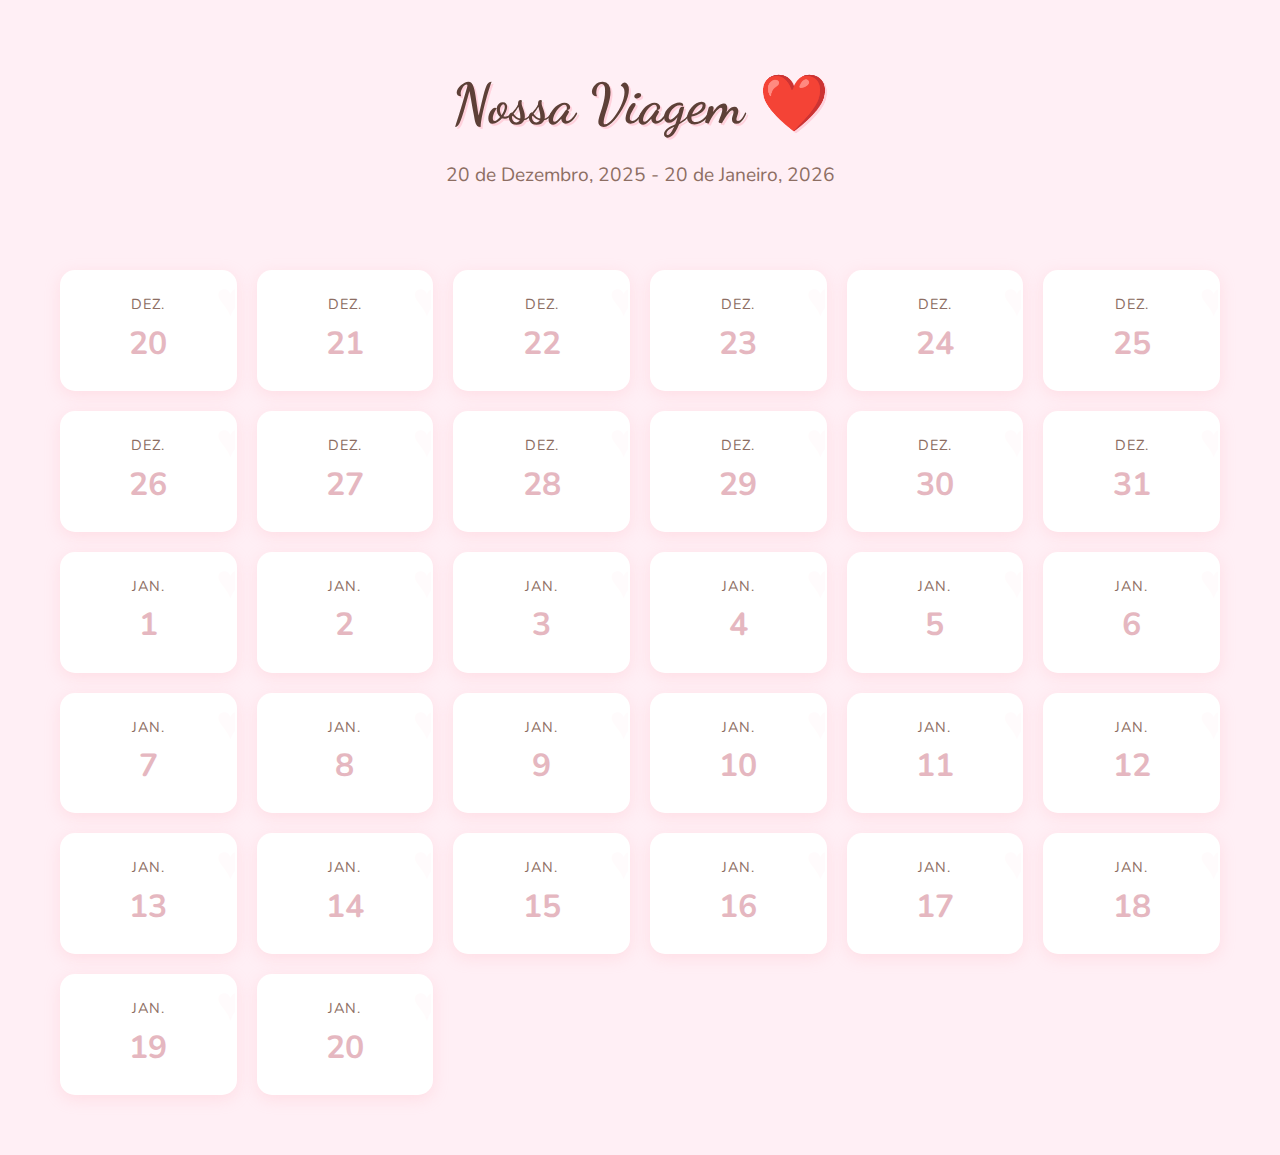
<file: index.html>
<!DOCTYPE html>
<html lang="pt-BR">

<head>
    <meta charset="UTF-8">
    <meta name="viewport" content="width=device-width, initial-scale=1.0">
    <title>Nossa Viagem ✨</title>
    <link rel="stylesheet" href="style.css">
</head>

<body>
    <div class="container">
        <header>
            <h1>Nossa Viagem ❤️</h1>
            <p class="subtitle">20 de Dezembro, 2025 - 20 de Janeiro, 2026</p>
        </header>

        <main id="calendar" class="calendar-grid">
            <!-- Dates will be populated by JS -->
        </main>
    </div>

    <script src="script.js"></script>
</body>

</html>
</file>
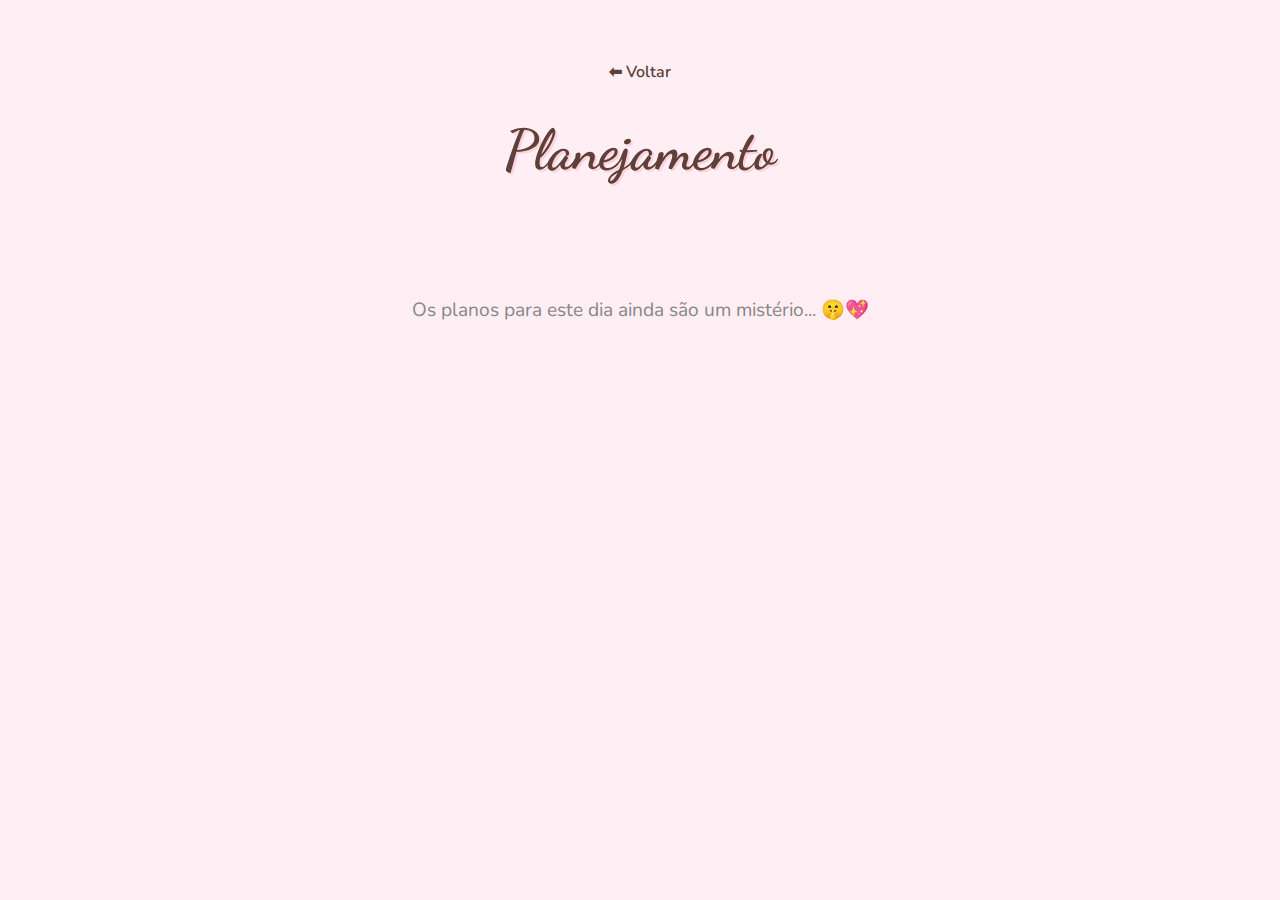
<file: day.html>
<!DOCTYPE html>
<html lang="pt-BR">

<head>
    <meta charset="UTF-8">
    <meta name="viewport" content="width=device-width, initial-scale=1.0">
    <link rel="stylesheet" href="style.css">
    <title>Planejamento</title>
</head>

<body>
    <div class="container">
        <header>
            <a href="index.html" class="back-btn">⬅ Voltar</a>
            <h1 id="page-title">Planejamento</h1>
        </header>
        <main id="list">
            <!-- Content will be injected here -->
        </main>
    </div>

    <script src="content.js"></script>
    <script>
        const urlParams = new URLSearchParams(window.location.search);
        const date = urlParams.get('date');
        const content = itineraryData[date];
        const list = document.getElementById('list');
        const pageTitle = document.getElementById('page-title');

        if (content) {
            if (content.title) {
                pageTitle.innerText = content.title;
            }

            let html = '<div class="timeline">';
            content.events.forEach(event => {
                html += `
                        <div class="timeline-item">
                            <div class="timeline-icon">${event.icon || '❤️'}</div>
                            <div class="timeline-content">
                                <span class="time">${event.time}</span>
                                <p class="description">${event.description}</p>
                                ${event.details ? `<p class="details">${event.details}</p>` : ''}
                                ${event.images ? `
                                    <div class="image-gallery">
                                        ${event.images.map((imgItem, index) => {
                    // Handle both string and object formats
                    const src = typeof imgItem === 'string' ? imgItem : imgItem.src;
                    const caption = typeof imgItem === 'string' ? '' : imgItem.caption;

                    // Escape quotes
                    const safeSrc = src.replace(/'/g, "\\'");

                    // Prepare array for lightbox (normalize to objects)
                    const normalizedImages = event.images.map(i =>
                        typeof i === 'string' ? { src: i, caption: '' } : i
                    );
                    const safeImagesArray = JSON.stringify(normalizedImages).replace(/"/g, "&quot;");

                    return `
                                                <div class="img-wrapper">
                                                    <img src="${src}" alt="${caption || 'Foto do local'}" onclick="openLightbox('${safeSrc}', ${safeImagesArray})">
                                                    ${caption ? `<span class="img-caption">${caption}</span>` : ''}
                                                </div>
                                            `;
                }).join('')}
                                    </div>
                                ` : ''}
                            </div>
                        </div>
                    `;
            });
            html += '</div>';

            // Day Navigation Logic
            const dates = Object.keys(itineraryData).sort();
            const currentIndex = dates.indexOf(date);

            // Format date for display (YYYY-MM-DD -> DD/MM/YYYY)
            const [year, month, day] = date.split('-');
            const formattedDate = `${day}/${month}/${year}`;

            let navHtml = '<div class="day-navigation" style="margin-top: 30px; margin-bottom: 30px;">';

            if (currentIndex > 0) {
                const prevDate = dates[currentIndex - 1];
                navHtml += `<a href="day.html?date=${prevDate}" class="nav-arrow" title="Dia Anterior">
                    <svg xmlns="http://www.w3.org/2000/svg" width="24" height="24" viewBox="0 0 24 24" fill="none" stroke="currentColor" stroke-width="2" stroke-linecap="round" stroke-linejoin="round"><line x1="19" y1="12" x2="5" y2="12"></line><polyline points="12 19 5 12 12 5"></polyline></svg>
                </a>`;
            } else {
                navHtml += `<div style="width: 50px;"></div>`; // Spacer
            }

            navHtml += `<span class="date-display" style="font-size: 1.5rem; font-weight: bold; color: var(--accent-color);">${formattedDate}</span>`;

            if (currentIndex < dates.length - 1 && currentIndex !== -1) {
                const nextDate = dates[currentIndex + 1];
                navHtml += `<a href="day.html?date=${nextDate}" class="nav-arrow" title="Próximo Dia">
                    <svg xmlns="http://www.w3.org/2000/svg" width="24" height="24" viewBox="0 0 24 24" fill="none" stroke="currentColor" stroke-width="2" stroke-linecap="round" stroke-linejoin="round"><line x1="5" y1="12" x2="19" y2="12"></line><polyline points="12 5 19 12 12 19"></polyline></svg>
                </a>`;
            } else {
                navHtml += `<div style="width: 50px;"></div>`; // Spacer
            }
            navHtml += '</div>';

            html += navHtml;
            list.innerHTML = html;

        } else {
            list.innerHTML = '<p style="text-align: center; color: #888; font-size: 1.2rem; margin-top: 50px;">Os planos para este dia ainda são um mistério... 🤫💖</p>';
        }

        // Lightbox Functions
        let currentImages = [];
        let currentImageIndex = 0;

        function openLightbox(imgSrc, imagesArray) {
            const modal = document.getElementById('lightboxModal');
            const modalImg = document.getElementById('lightboxImg');
            const captionText = document.getElementById('caption');

            currentImages = imagesArray;
            // Find index based on src
            currentImageIndex = imagesArray.findIndex(img => img.src === imgSrc);

            modal.style.display = "block";
            modalImg.src = imgSrc;

            // Set caption if available
            if (currentImages[currentImageIndex].caption) {
                captionText.innerHTML = currentImages[currentImageIndex].caption;
            } else {
                captionText.innerHTML = "";
            }

            updateNavButtons();
        }

        function closeLightbox() {
            document.getElementById('lightboxModal').style.display = "none";
        }

        function changeImage(n) {
            currentImageIndex += n;
            if (currentImageIndex >= currentImages.length) {
                currentImageIndex = 0;
            }
            if (currentImageIndex < 0) {
                currentImageIndex = currentImages.length - 1;
            }

            const modalImg = document.getElementById('lightboxImg');
            const captionText = document.getElementById('caption');

            modalImg.src = currentImages[currentImageIndex].src;

            if (currentImages[currentImageIndex].caption) {
                captionText.innerHTML = currentImages[currentImageIndex].caption;
            } else {
                captionText.innerHTML = "";
            }

            updateNavButtons();
        }

        function updateNavButtons() {
            const prevBtn = document.querySelector('.prev');
            const nextBtn = document.querySelector('.next');

            if (currentImages && currentImages.length > 1) {
                prevBtn.style.display = "block";
                nextBtn.style.display = "block";
            } else {
                prevBtn.style.display = "none";
                nextBtn.style.display = "none";
            }
        }

        // Close on outside click
        window.onclick = function (event) {
            const modal = document.getElementById('lightboxModal');
            if (event.target == modal) {
                closeLightbox();
            }
        }
    </script>

    <!-- Lightbox Modal -->
    <div id="lightboxModal" class="lightbox-modal">
        <span class="close-btn" onclick="closeLightbox()">&times;</span>
        <img class="lightbox-content" id="lightboxImg">
        <div id="caption" class="caption-container"></div>
        <a class="prev" onclick="changeImage(-1)">&#10094;</a>
        <a class="next" onclick="changeImage(1)">&#10095;</a>
    </div>
</body>

</html>
</file>
<file: style.css>
@import url('https://fonts.googleapis.com/css2?family=Dancing+Script:wght@400;700&family=Nunito:wght@300;400;600&display=swap');

:root {
    --primary-color: #FFD1DC;
    /* Pastel Pink */
    --secondary-color: #FFEFF5;
    /* Very Light Pink (was Cream) */
    --accent-color: #E5B7C0;
    /* Darker Pink */
    --text-color: #5D4037;
    /* Warm Brown */
    --white: #FFFFFF;
    --shadow: 0 4px 15px rgba(255, 182, 193, 0.3);
}

* {
    margin: 0;
    padding: 0;
    box-sizing: border-box;
}

body {
    font-family: 'Nunito', sans-serif;
    background-color: var(--secondary-color);
    color: var(--text-color);
    line-height: 1.6;
}

h1,
h2,
h3 {
    font-family: 'Dancing Script', cursive;
    color: var(--text-color);
}

.container {
    max-width: 1200px;
    margin: 0 auto;
    padding: 20px;
    text-align: center;
}

header {
    padding: 40px 0;
    animation: fadeInDown 1s ease-out;
}

header h1 {
    font-size: 3.5rem;
    margin-bottom: 10px;
    text-shadow: 2px 2px 0px var(--primary-color);
}

.subtitle {
    font-size: 1.2rem;
    color: #8D6E63;
}

.calendar-grid {
    display: grid;
    grid-template-columns: repeat(auto-fill, minmax(150px, 1fr));
    gap: 20px;
    padding: 40px 0;
}

.day-card {
    background: var(--white);
    border-radius: 15px;
    padding: 20px;
    cursor: pointer;
    transition: all 0.3s ease;
    box-shadow: var(--shadow);
    border: 2px solid transparent;
    position: relative;
    overflow: hidden;
}

.day-card:hover {
    transform: translateY(-5px);
    border-color: var(--primary-color);
    box-shadow: 0 8px 25px rgba(255, 182, 193, 0.5);
}

.day-card::before {
    content: '♥';
    position: absolute;
    top: -10px;
    right: -10px;
    font-size: 3rem;
    color: var(--primary-color);
    opacity: 0.1;
    transition: opacity 0.3s;
}

.day-card:hover::before {
    opacity: 0.3;
}

.date-number {
    font-size: 2rem;
    font-weight: 700;
    color: var(--accent-color);
    display: block;
}

.month-label {
    font-size: 0.9rem;
    text-transform: uppercase;
    letter-spacing: 1px;
    color: #8D6E63;
}

/* Day Page Styles */
.day-content {
    background: var(--white);
    padding: 40px;
    border-radius: 20px;
    box-shadow: var(--shadow);
    margin-top: 20px;
    text-align: left;
    max-width: 800px;
    margin-left: auto;
    margin-right: auto;
}

.back-btn {
    display: inline-block;
    margin-bottom: 20px;
    text-decoration: none;
    color: var(--text-color);
    font-weight: 600;
    transition: color 0.3s;
}

.back-btn:hover {
    color: var(--accent-color);
}

.itinerary-item {
    padding: 15px 0;
    border-bottom: 1px dashed var(--primary-color);
}

.itinerary-item:last-child {
    border-bottom: none;
}

.time {
    font-weight: 700;
    color: var(--accent-color);
    margin-right: 10px;
}

@keyframes fadeInDown {
    from {
        opacity: 0;
        transform: translateY(-20px);
    }

    to {
        opacity: 1;
        transform: translateY(0);
    }
}

@media (max-width: 768px) {
    header h1 {
        font-size: 2.5rem;
    }

    .calendar-grid {
        grid-template-columns: repeat(auto-fill, minmax(120px, 1fr));
    }
}

/* Timeline Styles */
.timeline {
    position: relative;
    padding-left: 30px;
}

.timeline::before {
    content: '';
    position: absolute;
    left: 0;
    top: 0;
    bottom: 0;
    width: 2px;
    background: var(--primary-color);
    border-radius: 2px;
}

.timeline-item {
    position: relative;
    margin-bottom: 40px;
    animation: fadeIn 0.5s ease-out;
}

.timeline-icon {
    position: absolute;
    left: -45px;
    top: 0;
    width: 30px;
    height: 30px;
    background: var(--white);
    border: 2px solid var(--primary-color);
    border-radius: 50%;
    display: flex;
    align-items: center;
    justify-content: center;
    font-size: 1.2rem;
    z-index: 1;
}

.timeline-content {
    background: #fff;
    padding: 20px;
    border-radius: 15px;
    box-shadow: 0 2px 10px rgba(0, 0, 0, 0.05);
    border-left: 4px solid var(--primary-color);
}

.timeline-content .time {
    display: block;
    font-size: 0.9rem;
    color: #8D6E63;
    margin-bottom: 5px;
    font-weight: 700;
}

.timeline-content .description {
    font-size: 1.1rem;
    color: var(--text-color);
    margin-bottom: 10px;
}

.timeline-content .details {
    font-size: 0.95rem;
    color: #666;
    background: var(--secondary-color);
    padding: 10px;
    border-radius: 8px;
    margin-top: 10px;
}

/* Image Gallery */
.image-gallery {
    display: grid;
    grid-template-columns: repeat(auto-fit, minmax(100px, 1fr));
    gap: 10px;
    margin-top: 15px;
}

.image-gallery img {
    width: 100%;
    height: auto;
    max-height: 250px;
    object-fit: contain;
    border-radius: 8px;
    cursor: pointer;
    transition: transform 0.2s;
    border: 2px solid var(--secondary-color);
}

.image-gallery img:hover {
    transform: scale(1.05);
    border-color: var(--accent-color);
}

.img-wrapper {
    position: relative;
    text-align: center;
}

.img-caption {
    display: block;
    font-size: 0.8rem;
    color: #666;
    margin-top: 5px;
}

@keyframes fadeIn {
    from {
        opacity: 0;
        transform: translateY(10px);
    }

    to {
        opacity: 1;
        transform: translateY(0);
    }
}

/* Lightbox Styles */
.lightbox-modal {
    display: none;
    position: fixed;
    z-index: 1000;
    padding-top: 50px;
    left: 0;
    top: 0;
    width: 100%;
    height: 100%;
    overflow: auto;
    background-color: rgba(0, 0, 0, 0.9);
}

.lightbox-content {
    margin: auto;
    display: block;
    max-width: 90%;
    max-height: 80vh;
    animation: zoomIn 0.3s;
    border: 3px solid var(--white);
    border-radius: 5px;
}

@keyframes zoomIn {
    from {
        transform: scale(0)
    }

    to {
        transform: scale(1)
    }
}

.close-btn {
    position: absolute;
    top: 15px;
    right: 35px;
    color: #f1f1f1;
    font-size: 40px;
    font-weight: bold;
    transition: 0.3s;
    cursor: pointer;
}

.close-btn:hover,
.close-btn:focus {
    color: var(--primary-color);
    text-decoration: none;
    cursor: pointer;
}

.prev,
.next {
    cursor: pointer;
    position: absolute;
    top: 50%;
    width: auto;
    padding: 16px;
    margin-top: -50px;
    color: white;
    font-weight: bold;
    font-size: 20px;
    transition: 0.6s ease;
    border-radius: 0 3px 3px 0;
    user-select: none;
    -webkit-user-select: none;
    background-color: rgba(0, 0, 0, 0.3);
}

.next {
    right: 0;
    border-radius: 3px 0 0 3px;
}

/* Caption text */
.caption-container {
    text-align: center;
    color: #ccc;
    padding: 10px 0;
    height: 150px;
}

/* Navigation Styles */
.nav-header {
    display: flex;
    align-items: center;
    justify-content: center;
    position: relative;
    margin-bottom: 20px;
}

.nav-header .back-btn {
    position: absolute;
    left: 0;
    border-radius: 15px;
    box-shadow: 0 2px 10px rgba(0, 0, 0, 0.05);
    border-left: 4px solid var(--primary-color);
}

.timeline-content .time {
    display: block;
    font-size: 0.9rem;
    color: #8D6E63;
    margin-bottom: 5px;
    font-weight: 700;
}

.timeline-content .description {
    font-size: 1.1rem;
    color: var(--text-color);
    margin-bottom: 10px;
}

.timeline-content .details {
    font-size: 0.95rem;
    color: #666;
    background: var(--secondary-color);
    padding: 10px;
    border-radius: 8px;
    margin-top: 10px;
}

/* Image Gallery */
.image-gallery {
    display: grid;
    grid-template-columns: repeat(auto-fit, minmax(100px, 1fr));
    gap: 10px;
    margin-top: 15px;
}

.image-gallery img {
    width: 100%;
    height: auto;
    max-height: 250px;
    object-fit: contain;
    border-radius: 8px;
    cursor: pointer;
    transition: transform 0.2s;
    border: 2px solid var(--secondary-color);
}

.image-gallery img:hover {
    transform: scale(1.05);
    border-color: var(--accent-color);
}

.img-wrapper {
    position: relative;
    text-align: center;
}

.img-caption {
    display: block;
    font-size: 0.8rem;
    color: #666;
    margin-top: 5px;
}

@keyframes fadeIn {
    from {
        opacity: 0;
        transform: translateY(10px);
    }

    to {
        opacity: 1;
        transform: translateY(0);
    }
}

/* Lightbox Styles */
.lightbox-modal {
    display: none;
    position: fixed;
    z-index: 1000;
    padding-top: 50px;
    left: 0;
    top: 0;
    width: 100%;
    height: 100%;
    overflow: auto;
    background-color: rgba(0, 0, 0, 0.9);
}

.lightbox-content {
    margin: auto;
    display: block;
    max-width: 90%;
    max-height: 80vh;
    animation: zoomIn 0.3s;
    border: 3px solid var(--white);
    border-radius: 5px;
}

@keyframes zoomIn {
    from {
        transform: scale(0)
    }

    to {
        transform: scale(1)
    }
}

.close-btn {
    position: absolute;
    top: 15px;
    right: 35px;
    color: #f1f1f1;
    font-size: 40px;
    font-weight: bold;
    transition: 0.3s;
    cursor: pointer;
}

.close-btn:hover,
.close-btn:focus {
    color: var(--primary-color);
    text-decoration: none;
    cursor: pointer;
}

.prev,
.next {
    cursor: pointer;
    position: absolute;
    top: 50%;
    width: auto;
    padding: 16px;
    margin-top: -50px;
    color: white;
    font-weight: bold;
    font-size: 20px;
    transition: 0.6s ease;
    border-radius: 0 3px 3px 0;
    user-select: none;
    -webkit-user-select: none;
    background-color: rgba(0, 0, 0, 0.3);
}

.next {
    right: 0;
    border-radius: 3px 0 0 3px;
}

/* Caption text */
.caption-container {
    text-align: center;
    color: #ccc;
    padding: 10px 0;
    height: 150px;
}

/* Navigation Styles */
.nav-header {
    display: flex;
    align-items: center;
    justify-content: center;
    position: relative;
    margin-bottom: 20px;
}

.nav-header .back-btn {
    position: absolute;
    left: 0;
    top: 50%;
    transform: translateY(-50%);
    margin-bottom: 0;
}

.day-navigation {
    display: flex;
    justify-content: space-between;
    align-items: center;
    height: 150px;
}

/* Navigation Styles */
.nav-header {
    display: flex;
    align-items: center;
    justify-content: center;
    position: relative;
    margin-bottom: 20px;
}

.nav-header .back-btn {
    position: absolute;
    left: 0;
    border-radius: 15px;
    box-shadow: 0 2px 10px rgba(0, 0, 0, 0.05);
    border-left: 4px solid var(--primary-color);
}

.timeline-content .time {
    display: block;
    font-size: 0.9rem;
    color: #8D6E63;
    margin-bottom: 5px;
    font-weight: 700;
}

.timeline-content .description {
    font-size: 1.1rem;
    color: var(--text-color);
    margin-bottom: 10px;
}

.timeline-content .details {
    font-size: 0.95rem;
    color: #666;
    background: var(--secondary-color);
    padding: 10px;
    border-radius: 8px;
    margin-top: 10px;
}

/* Image Gallery */
.image-gallery {
    display: grid;
    grid-template-columns: repeat(auto-fit, minmax(100px, 1fr));
    gap: 10px;
    margin-top: 15px;
}

.image-gallery img {
    width: 100%;
    height: auto;
    max-height: 250px;
    object-fit: contain;
    border-radius: 8px;
    cursor: pointer;
    transition: transform 0.2s;
    border: 2px solid var(--secondary-color);
}

.image-gallery img:hover {
    transform: scale(1.05);
    border-color: var(--accent-color);
}

.img-wrapper {
    position: relative;
    text-align: center;
}

.img-caption {
    display: block;
    font-size: 0.8rem;
    color: #666;
    margin-top: 5px;
}

@keyframes fadeIn {
    from {
        opacity: 0;
        transform: translateY(10px);
    }

    to {
        opacity: 1;
        transform: translateY(0);
    }
}

/* Lightbox Styles */
.lightbox-modal {
    display: none;
    position: fixed;
    z-index: 1000;
    padding-top: 50px;
    left: 0;
    top: 0;
    width: 100%;
    height: 100%;
    overflow: auto;
    background-color: rgba(0, 0, 0, 0.9);
}

.lightbox-content {
    margin: auto;
    display: block;
    max-width: 90%;
    max-height: 80vh;
    animation: zoomIn 0.3s;
    border: 3px solid var(--white);
    border-radius: 5px;
}

@keyframes zoomIn {
    from {
        transform: scale(0)
    }

    to {
        transform: scale(1)
    }
}

.close-btn {
    position: absolute;
    top: 15px;
    right: 35px;
    color: #f1f1f1;
    font-size: 40px;
    font-weight: bold;
    transition: 0.3s;
    cursor: pointer;
}

.close-btn:hover,
.close-btn:focus {
    color: var(--primary-color);
    text-decoration: none;
    cursor: pointer;
}

.prev,
.next {
    cursor: pointer;
    position: absolute;
    top: 50%;
    width: auto;
    padding: 16px;
    margin-top: -50px;
    color: white;
    font-weight: bold;
    font-size: 20px;
    transition: 0.6s ease;
    border-radius: 0 3px 3px 0;
    user-select: none;
    -webkit-user-select: none;
    background-color: rgba(0, 0, 0, 0.3);
}

.next {
    right: 0;
    border-radius: 3px 0 0 3px;
}

/* Caption text */
.caption-container {
    text-align: center;
    color: #ccc;
    padding: 10px 0;
    height: 150px;
}

/* Navigation Styles */
.nav-header {
    display: flex;
    align-items: center;
    justify-content: center;
    position: relative;
    margin-bottom: 20px;
}

.nav-header .back-btn {
    position: absolute;
    left: 0;
    top: 50%;
    transform: translateY(-50%);
    margin-bottom: 0;
}

.day-navigation {
    display: flex;
    justify-content: space-between;
    align-items: center;
    max-width: 800px;
    margin: 0 auto;
    padding: 0 20px;
}

.nav-arrow {
    font-size: 2rem;
    color: var(--primary-color);
    text-decoration: none;
    padding: 0;
    border-radius: 50%;
    background: var(--white);
    box-shadow: var(--shadow);
    transition: all 0.3s;
    display: flex;
    align-items: center;
    justify-content: center;
    width: 50px;
    height: 50px;
    flex-shrink: 0;
}

.nav-arrow:hover {
    background: var(--primary-color);
    color: var(--white);
    transform: scale(1.1);
}

@media (max-width: 768px) {
    .nav-header {
        flex-direction: column;
    }

    .nav-header .back-btn {
        position: static;
        transform: none;
        margin-bottom: 10px;
    }

    .nav-arrow {
        width: 40px;
        height: 40px;
        font-size: 1.5rem;
        padding: 0;
    }
}
</file>
